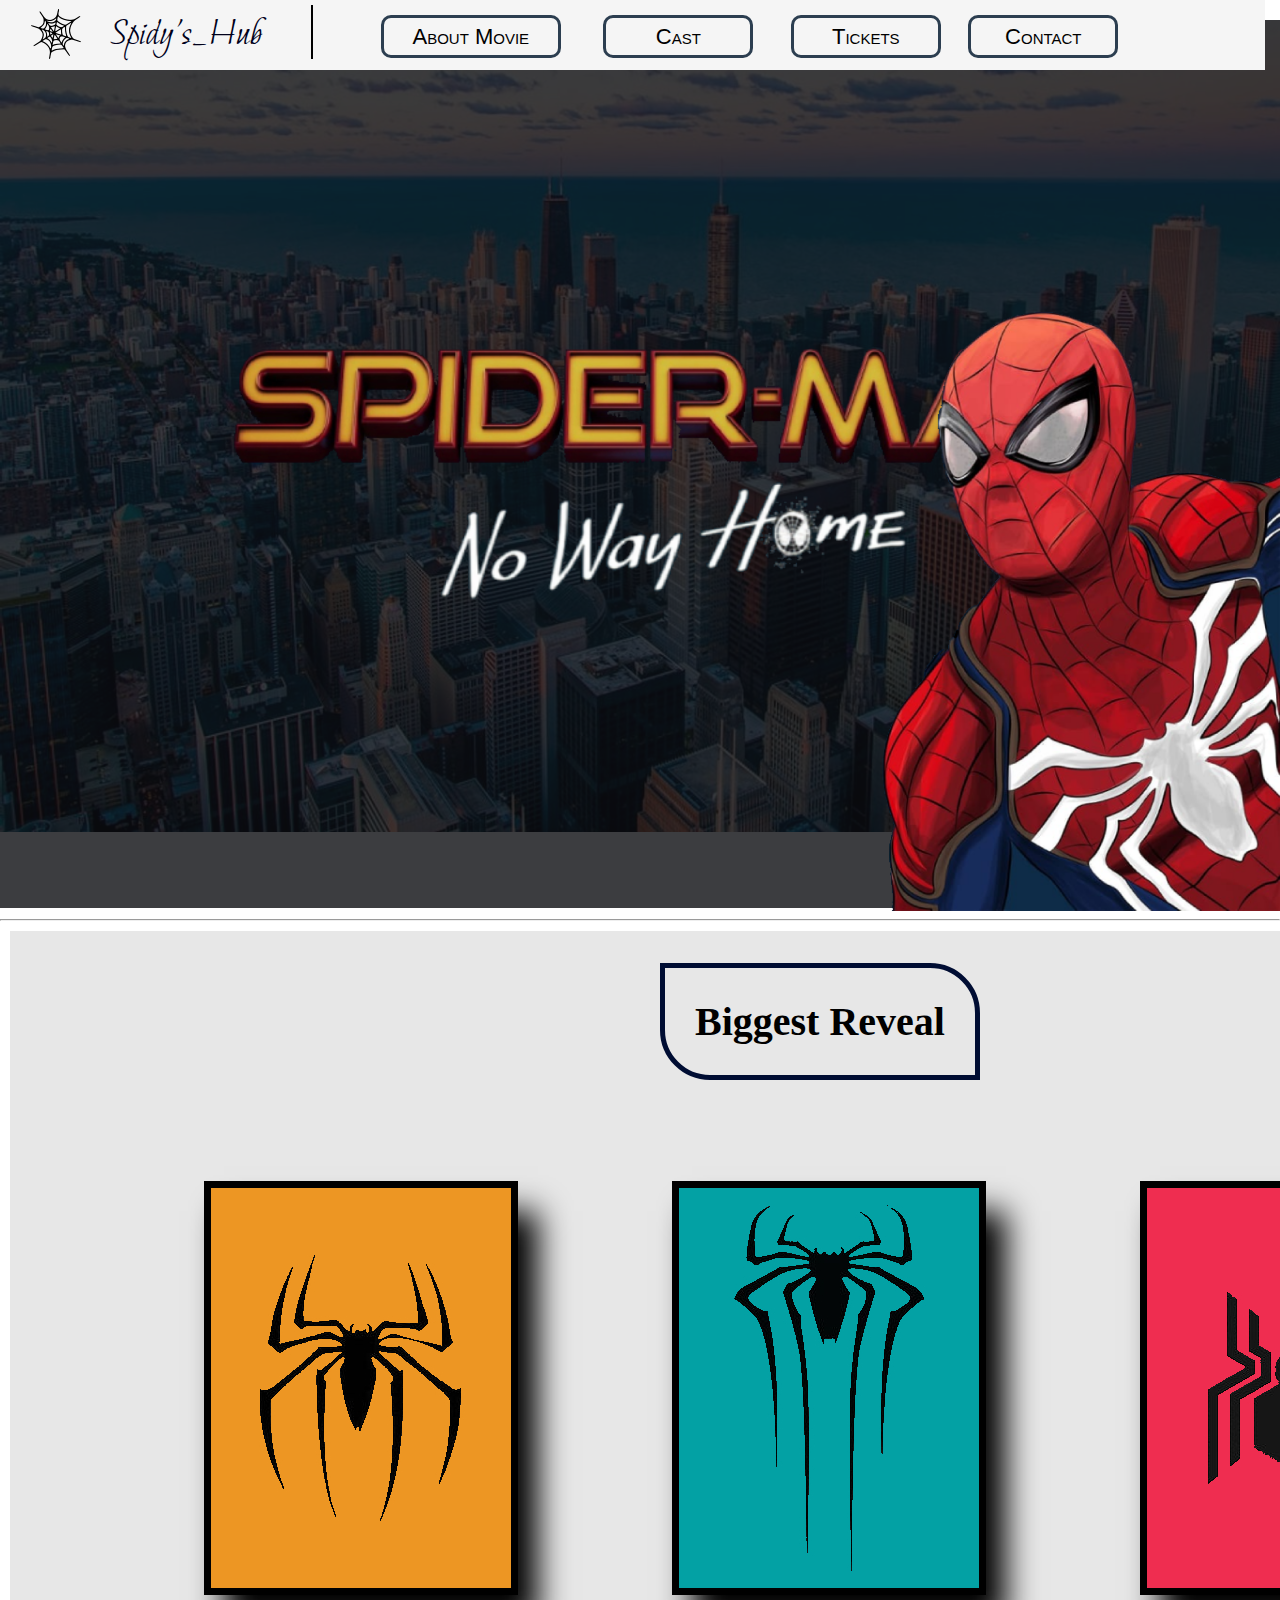
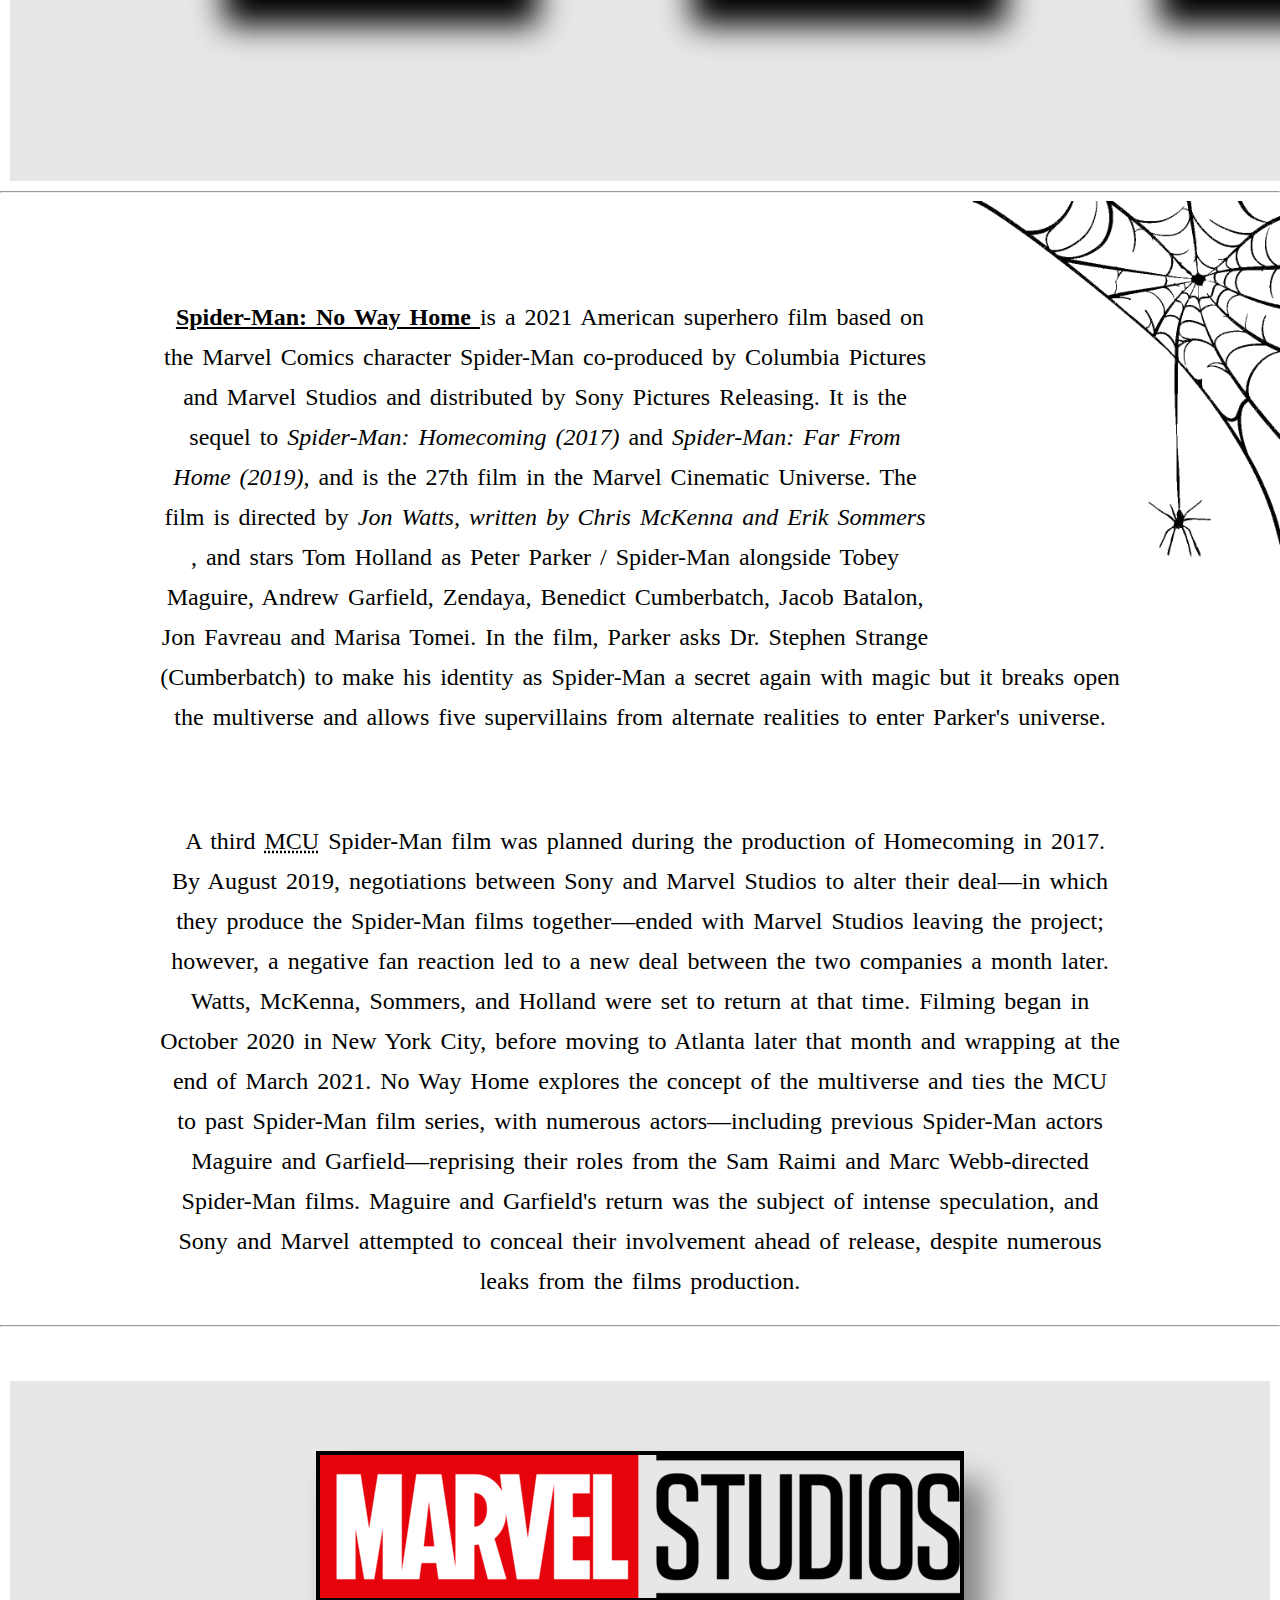
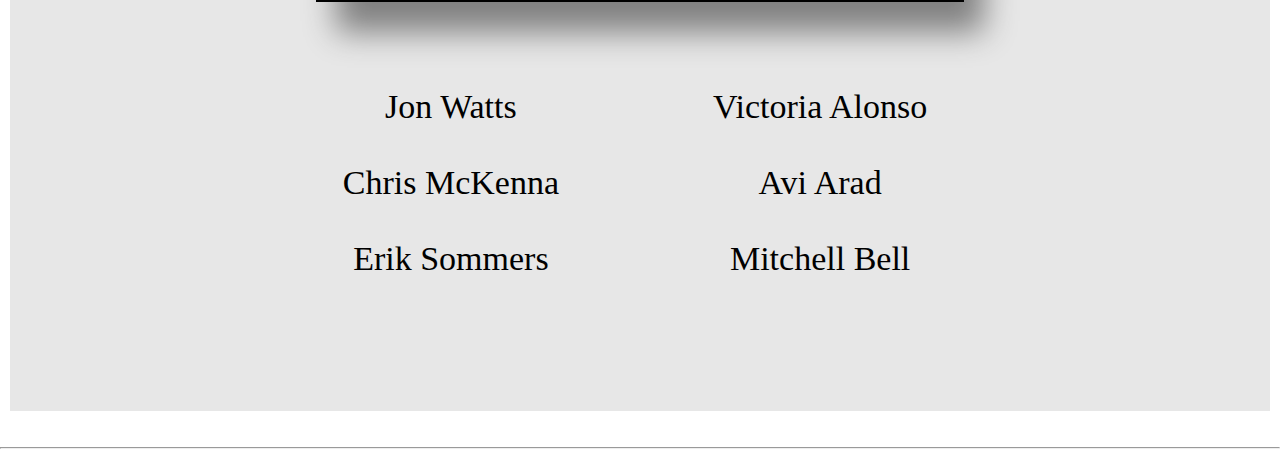
<file: index.html>
<!DOCTYPE html>
<html >
<head>
   
    <title>Spidy's_Hub </title>
    <link rel="stylesheet" href="style.css">

<link rel="preconnect" href="https://fonts.googleapis.com">
<link rel="preconnect" href="https://fonts.gstatic.com" crossorigin>
<link href="https://fonts.googleapis.com/css2?family=Moon+Dance&display=swap" rel="stylesheet">
<link rel="icon" type="image/x-icon" href="weblogo.png">

</head>

<body>
 
    <div id="backgroundimg">
        <nav class="fixed navbar" >
          <div class="logoofsite">    
           <p class="logo">Spidy's_Hub</p>
           <img src="weblogo.png" alt="image not found" class="weblogo">
        </div>
            <button   class="btn btn1" >About Movie</button>
            <button class="btn btn2"><a href="cast.html"  class="link1" >Cast</a></button>
            <button class="btn btn3"><a href="tickets.html"  class="link1">Tickets</a></button>
            <button class="btn btn4" ><a href="contact.html"  class="link1">Contact</a></button>
            
        </nav> 
        <center>
            <div id="img1">
                <img src="Title no way  home 2.png" alt="image not found" width="1300px"  id="title"> 
                <img src="Spider-man 2.0.png" alt="image not found" id="spiderhead" width="1200px">            
            </div>
        </center>
        <div id="img2"></div>
       
        <hr>
        
        <div id="threepeter">
           <h3 id="threepeterhead">Biggest Reveal</h3>
           <div id="peter1">
        
           </div>
           <div id="peter2">
        
           </div>
           <div id="peter3">
        
           </div>
         <br><br><br>
        </div>
        <hr>
        <div id="div1">
            <img src="web-sticker with spider.png" alt="image not found" id="web-sticker" width="350px">
    <center>
        <br>
        <br>
        <br>
        <br>
        
        
        
        <p id="para1" class="paragraph"><strong> <u> Spider-Man: No Way Home </u></strong> is a 2021 American superhero film based on the Marvel Comics character Spider-Man co-produced by Columbia Pictures and Marvel Studios and distributed by Sony Pictures Releasing. It is the sequel to <i>Spider-Man: Homecoming (2017)</i>  and <i> Spider-Man: Far From Home (2019)</i>, and is the 27th film in the Marvel Cinematic Universe. The film is directed by <em> Jon Watts, written by Chris McKenna and Erik Sommers </em>, and stars Tom Holland as Peter Parker / Spider-Man alongside Tobey Maguire, Andrew Garfield, Zendaya, Benedict Cumberbatch, Jacob Batalon, Jon Favreau and Marisa Tomei. In the film, Parker asks Dr. Stephen Strange (Cumberbatch) to make his identity as Spider-Man a secret again with magic but it breaks open the multiverse and allows five supervillains from alternate realities to enter Parker's universe.</p>
    </center> 
    <br><br>
</div>
<center>
    <div id="Div2 " class="paragraph">
        
        <p id="para2">A third <abbr title=" Marvel Cinematic Universe "> MCU</abbr> Spider-Man film was planned during the production of Homecoming in 2017. By August 2019, negotiations between Sony and Marvel Studios to alter their deal—in which they produce the Spider-Man films together—ended with Marvel Studios leaving the project; however, a negative fan reaction led to a new deal between the two companies a month later. Watts, McKenna, Sommers, and Holland were set to return at that time. Filming began in October 2020 in New York City, before moving to Atlanta later that month and wrapping at the end of March 2021. No Way Home explores the concept of the multiverse and ties the MCU to past Spider-Man film series, with numerous actors—including previous Spider-Man actors Maguire and Garfield—reprising their roles from the Sam Raimi and Marc Webb-directed Spider-Man films. Maguire and Garfield's return was the subject of intense speculation, and Sony and Marvel attempted to conceal their involvement ahead of release, despite numerous leaks from the films production.</p>
    </div>
    <hr>
    <br>
    <br>
    
    <div id="moviestitle" class="border1">
    <img src="Marvel.png" alt="image not found" id="marvel">
    <br><br>
    <ul id="directors">
            
        <li>Jon Watts</li><br>
        <li>Chris McKenna </li><br>
        <li>Erik Sommers</li><br>
    </ul>
    <ul id="directors2">
        <li>Victoria Alonso</li><br>
        <li>Avi Arad </li><br>
        <li>Mitchell Bell</li><br>

    </ul>
    </div>
    <br>
   
    <hr>
  
   


</center>
 
</div>
</body>
</html>
</file>
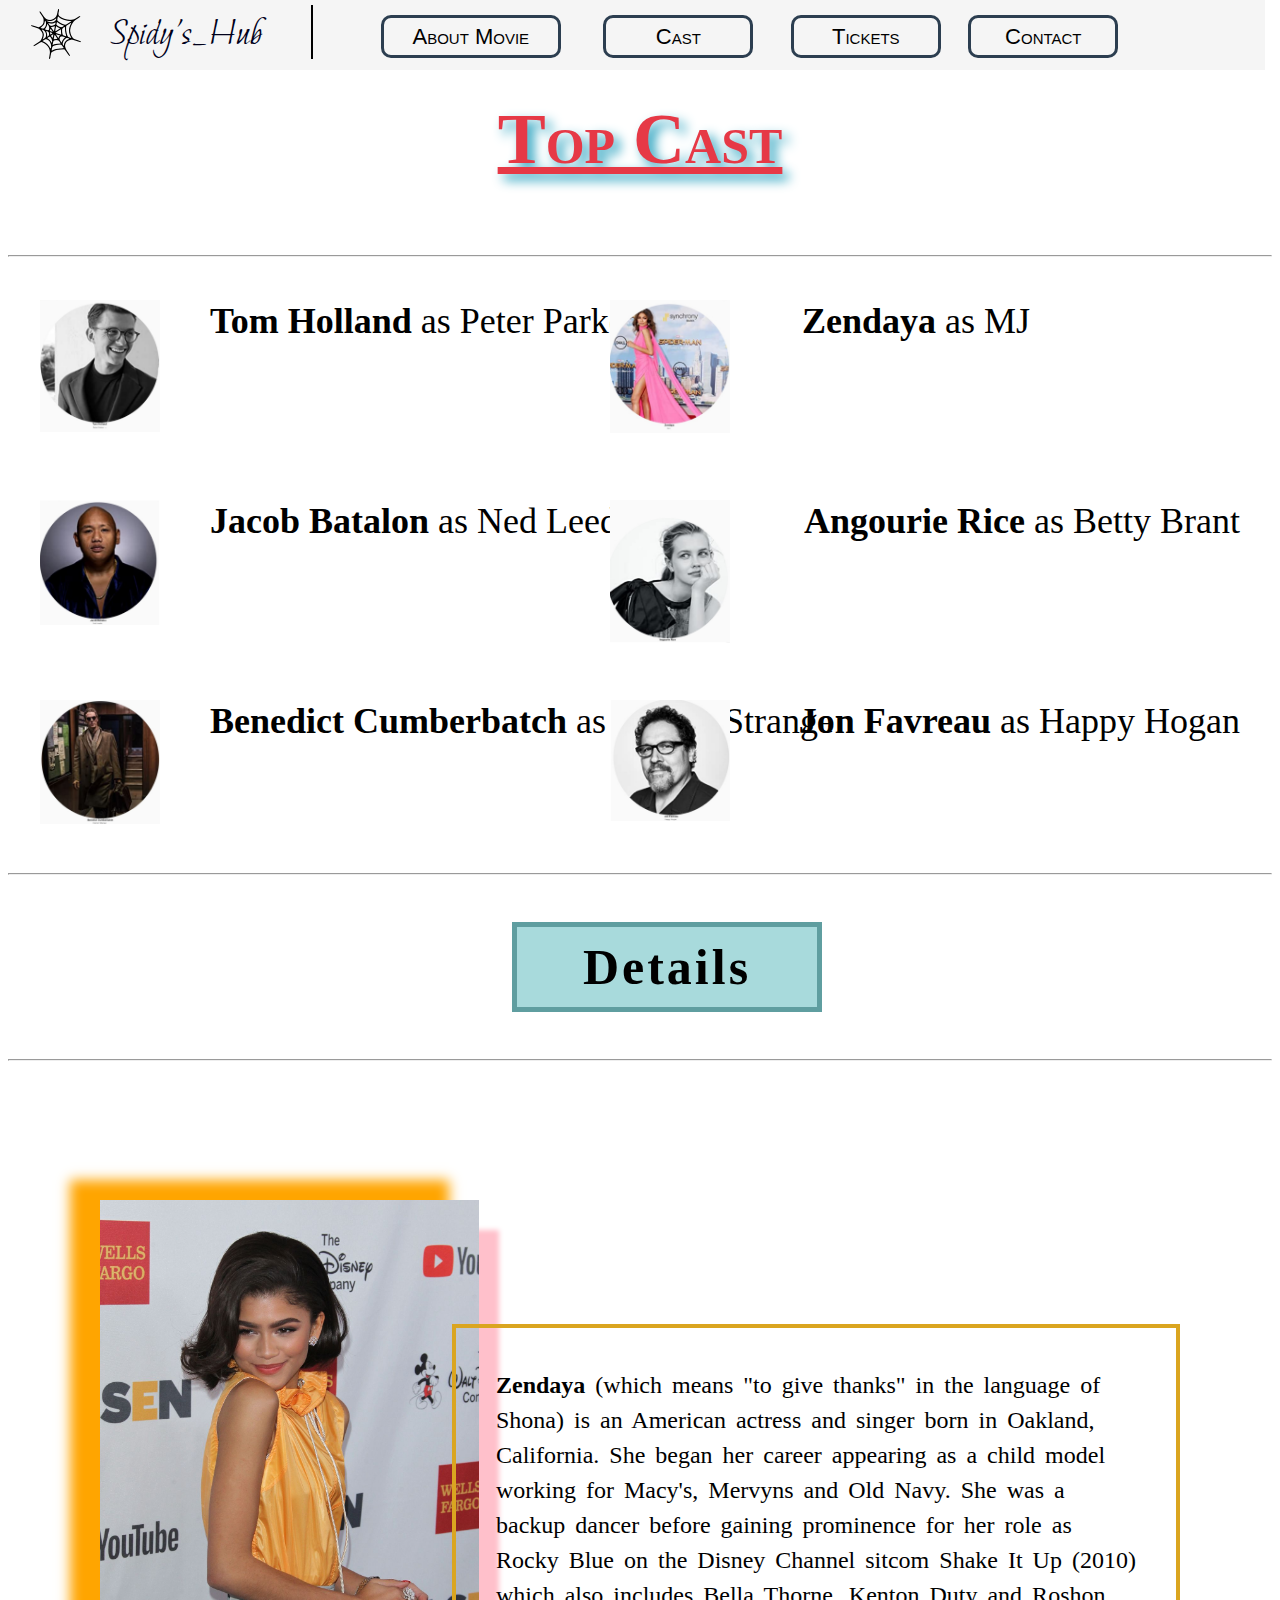
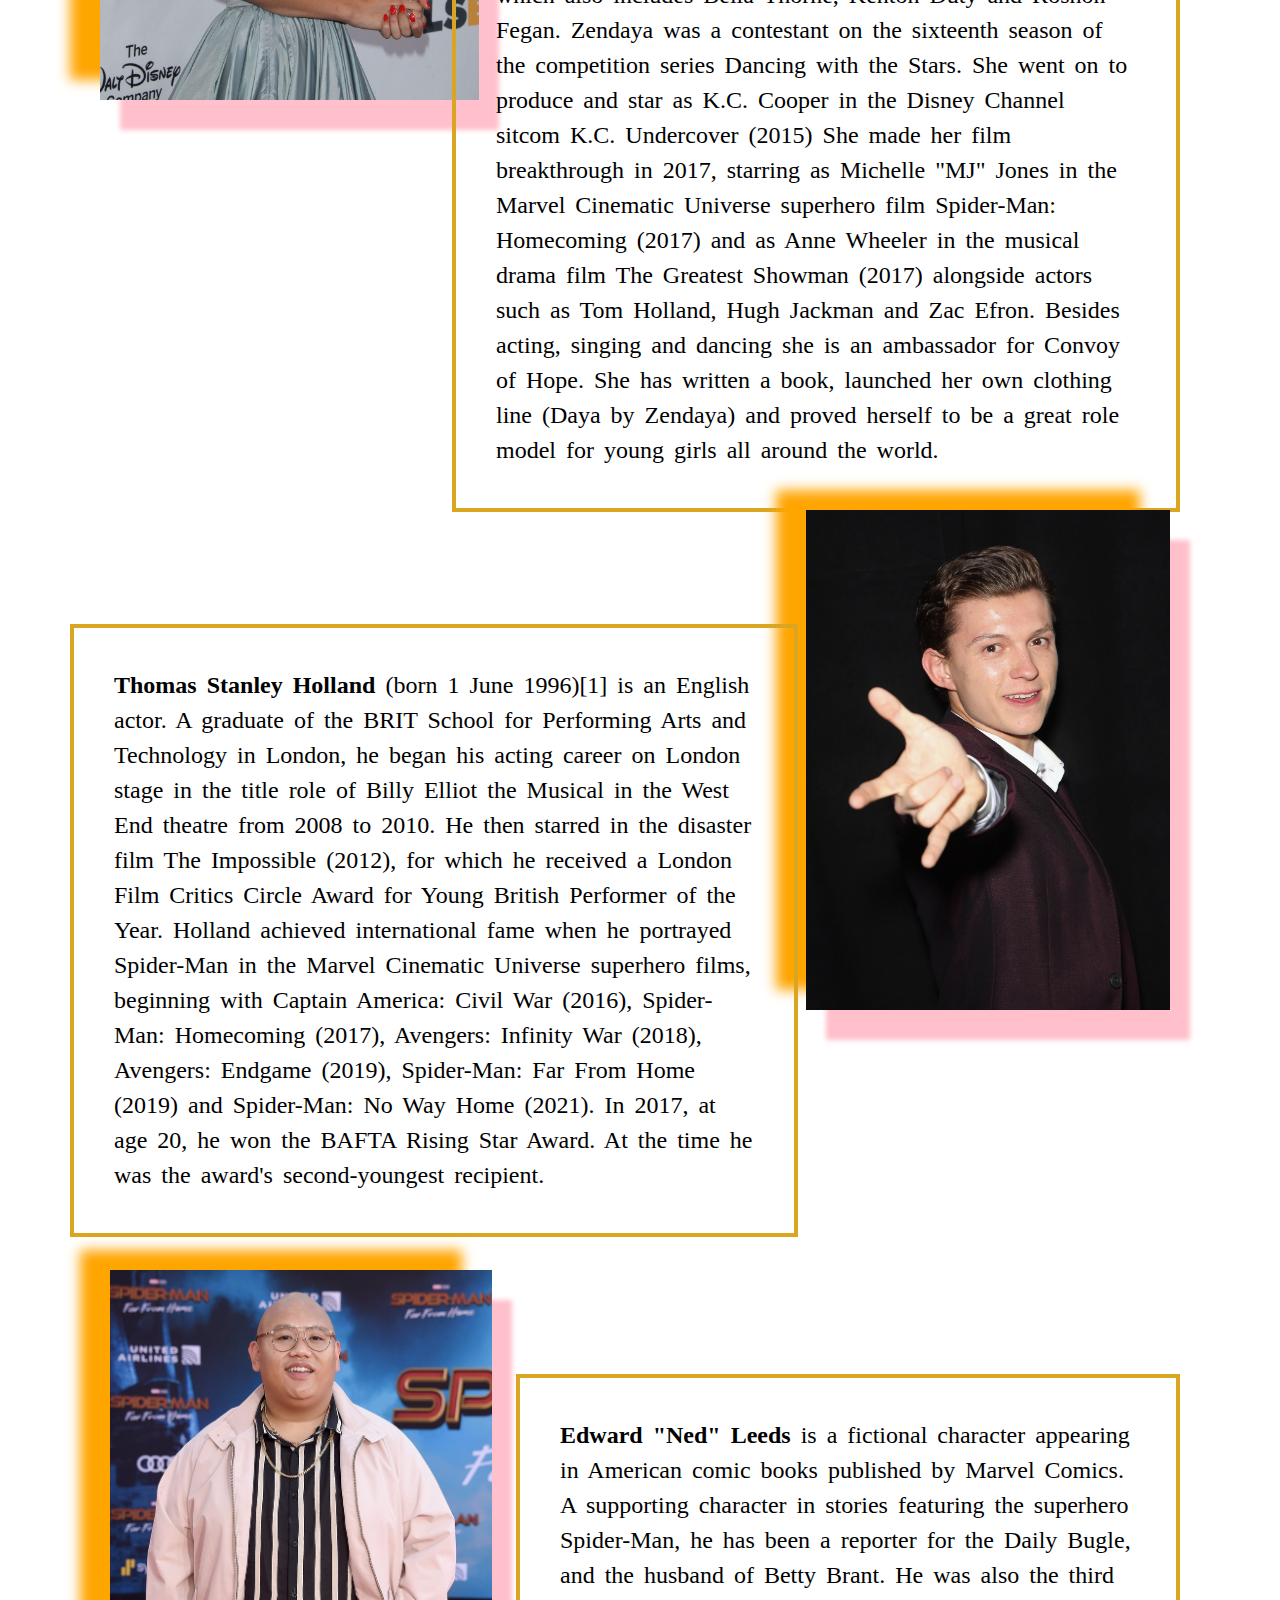
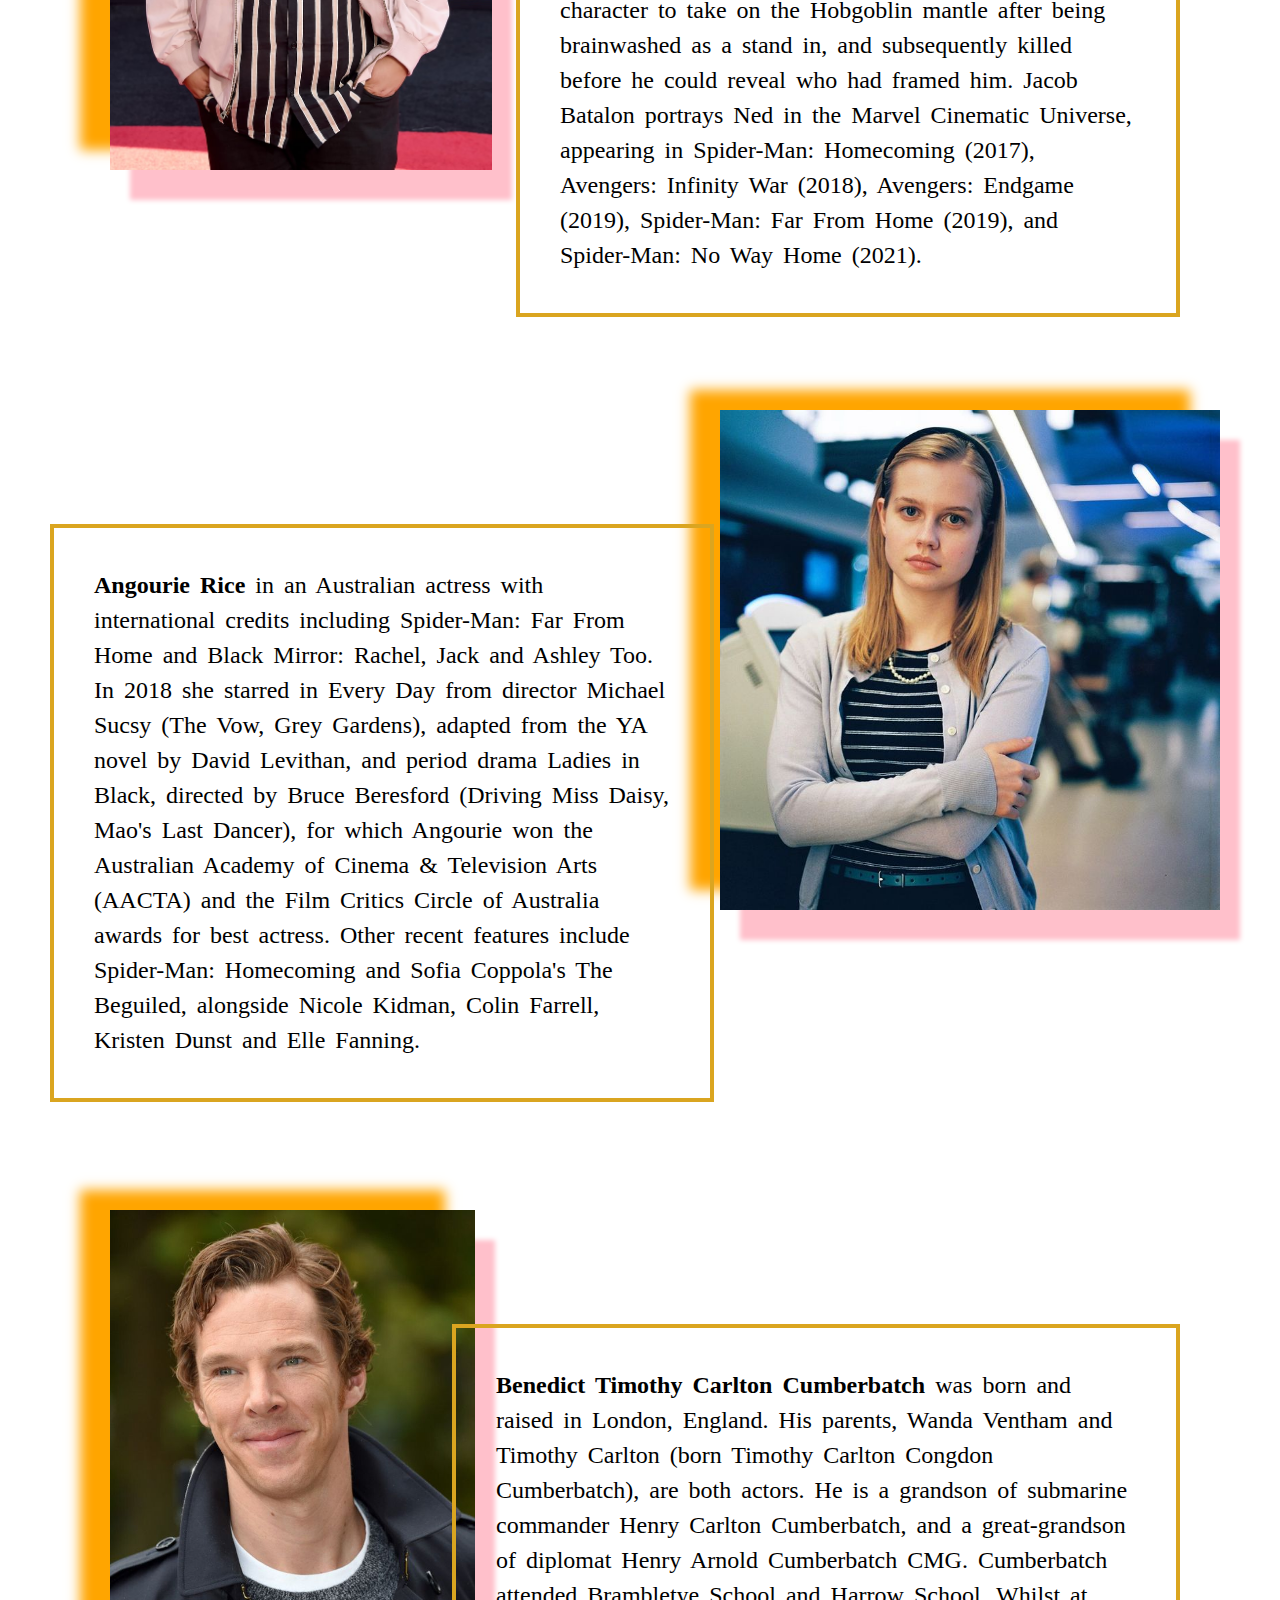
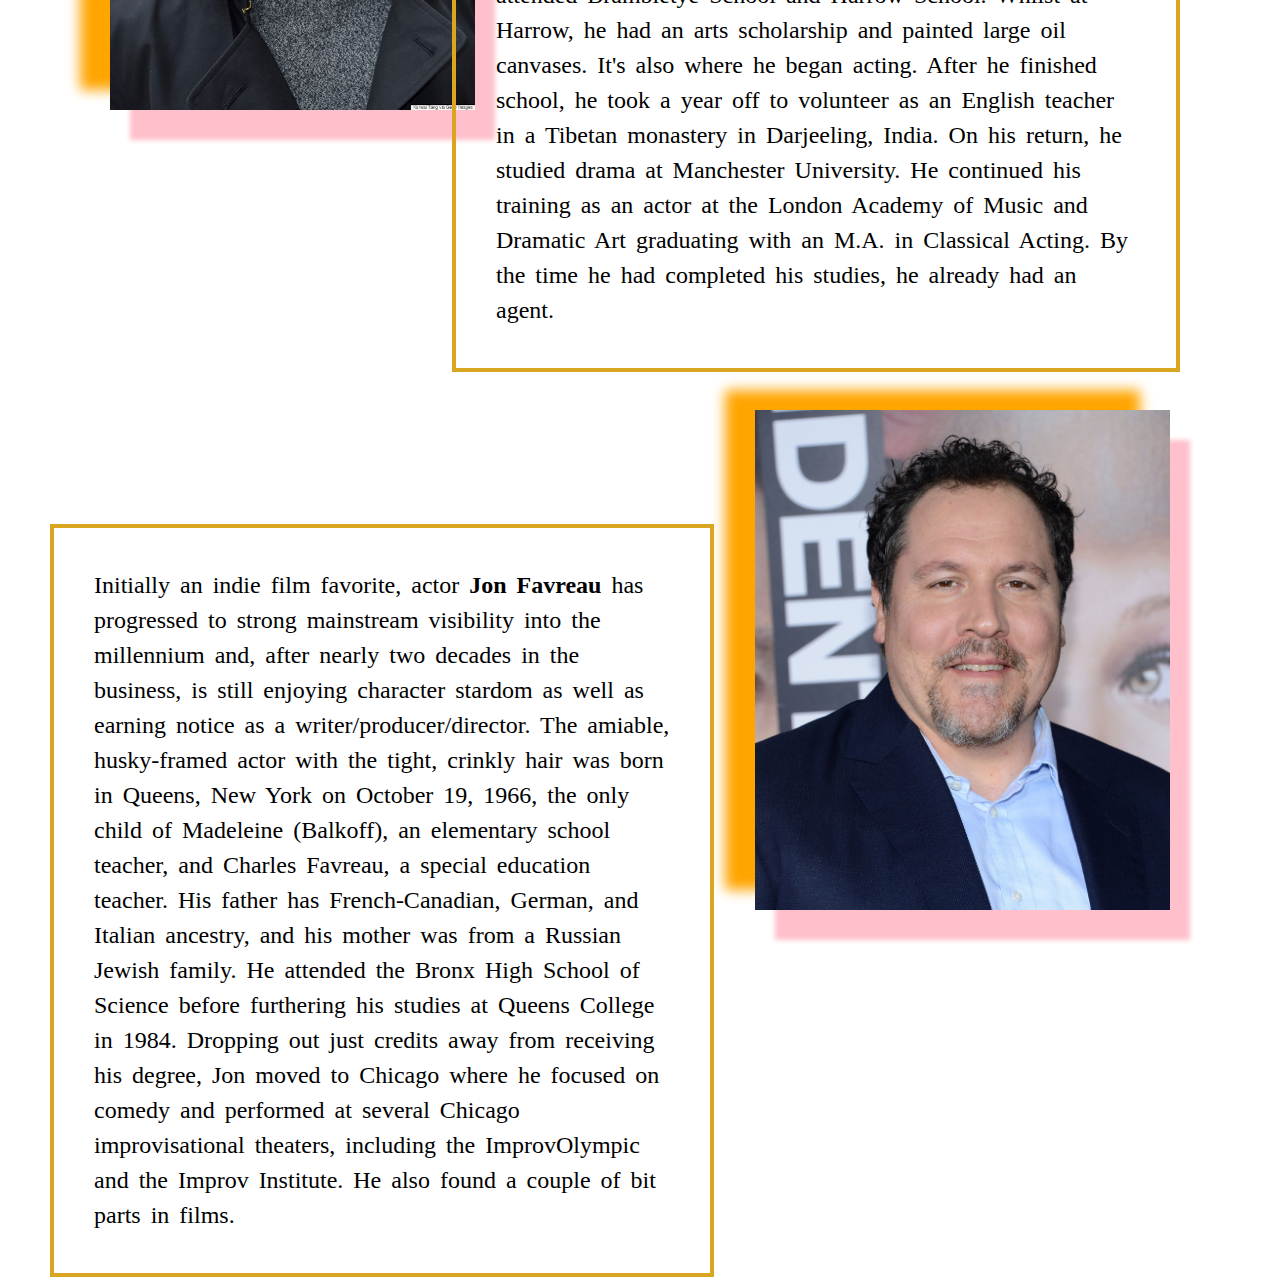
<file: cast.html>
<!DOCTYPE html>
<html >
<head>
    <title>Spidy's_Hub</title>
    <link rel="stylesheet" href="style.css">
    
<link rel="preconnect" href="https://fonts.googleapis.com">
<link rel="preconnect" href="https://fonts.gstatic.com" crossorigin>
<link href="https://fonts.googleapis.com/css2?family=Moon+Dance&display=swap" rel="stylesheet">
<link rel="icon" type="image/x-icon" href="weblogo.png">
</head>
<body >
    <nav class="fixed navbar">
        <div class="logoofsite">    
            <p class="logo">Spidy's_Hub</p>
            <img src="weblogo.png" alt="image not found" class="weblogo">
         </div>
          
         <button class="btn btn1" ><a href="index.html"  class="link1">About Movie</a></button>
         <button class="btn btn2" >Cast</li>
        <button  class="btn btn3" ><a href="tickets.html"  class="link1">Tickets</a></button>
        <button class="btn btn4" ><a href="contact.html"  class="link1">Contact</a></button>
     </nav>
    
     <div id="topcast">
         <br>
         <h1>Top Cast</h1>

        </div >
        <br>
        <hr>
        <div id="smallcast">
            <dt id="dt1" width="10vw"><img src="Tom Holland.jpeg" width="120px" alt="image not found "></dt>
            <dd id="dd1"width="35vw"><b>Tom Holland </b> as Peter Parker</dd>
            <dt id="dt2"width="10vw"><img src="Zendaya.jpeg" width="120px" alt="image not found "></dt>
            <dd  id="dd2"width="35vw"><b> Zendaya</b> as MJ</dd>
        </div>
       
     <div id="smallcast">
         <dt id="dt3" width="10vw"><img src="NEd.jpeg" width="120px" alt="image not found "></dt>
         <dd id="dd3"width="35vw"><b> Jacob Batalon</b> as Ned Leeds</dd>
         <dt id="dt4" width="10vw"><img src="Betty prat.jpeg" width="120px" alt="image not found "></dt>
         <dd id="dd4"width="35vw"><b>Angourie Rice </b> as Betty Brant</dd>
     </div>
    
     <div id="smallcast">
         <dt id="dt5" width="10vw"><img src="DR.Strange.jpeg" width="120px" alt="image not found "></dt>
         <dd id="dd5" width="35vw"><b> Benedict Cumberbatch</b> as Doctor Strange</dd>
         <dt id="dt6" width="10vw"><img src="Happy.jpeg" width="120px" alt="image not found "></dt>
         <dd id="dd6"width="35vw"><b>Jon Favreau</b> as Happy Hogan </dd>
     </div>
    <div id="empty" >

    </div>
    <hr>
    <br>
    <div id="empty2">
        <h2  id="maincasth2">Details</h2>
        
    </div>
    <hr>
    
    
 <div id="maincast1">

     <img id="zendaya" src="Zendayacast1.jpg" alt="image not found" height="500px">
    </p>
</div>
<div>
    <br><br>
    <p id="zendayabio"><b>Zendaya </b> (which means "to give thanks" in the language of Shona) is an American actress and singer born in Oakland, California. She began her career appearing as a child model working for Macy's, Mervyns and Old Navy. She was a backup dancer before gaining prominence for her role as Rocky Blue on the Disney Channel sitcom Shake It Up (2010) which also includes Bella Thorne, Kenton Duty and Roshon Fegan. Zendaya was a contestant on the sixteenth season of the competition series Dancing with the Stars. She went on to produce and star as K.C. Cooper in the Disney Channel sitcom K.C. Undercover (2015) She made her film breakthrough in 2017, starring as Michelle "MJ" Jones in the Marvel Cinematic Universe superhero film Spider-Man: Homecoming (2017) and as Anne Wheeler in the musical drama film The Greatest Showman (2017) alongside actors such as Tom Holland, Hugh Jackman and Zac Efron. Besides acting, singing and dancing she is an ambassador for Convoy of Hope. She has written a book, launched her own clothing line (Daya by Zendaya) and proved herself to be a great role model for young girls all around the world. </p>
 </div>

 <div id="maincast2">

     <img id="tom" src="tomcast1.jpg" alt="image not found" height="500px">
    </p>
</div>

<div>
    <br><br>
    <p id="tombio"><b> Thomas Stanley Holland</b> (born 1 June 1996)[1] is an English actor. A graduate of the BRIT School for Performing Arts and Technology in London, he began his acting career on London stage in the title role of Billy Elliot the Musical in the West End theatre from 2008 to 2010. He then starred in the disaster film The Impossible (2012), for which he received a London Film Critics Circle Award for Young British Performer of the Year.

        Holland achieved international fame when he portrayed Spider-Man in the Marvel Cinematic Universe superhero films, beginning with Captain America: Civil War (2016), Spider-Man: Homecoming (2017), Avengers: Infinity War (2018), Avengers: Endgame (2019), Spider-Man: Far From Home (2019) and Spider-Man: No Way Home (2021). In 2017, at age 20, he won the BAFTA Rising Star Award. At the time he was the award's second-youngest recipient. </p>
 </div>
 <div id="maincast3">

     <img id="ned" src="nedcast1.jpg" alt="image not found" height="500px">
    </p>
</div>

<div>
    <br><br>
    <p id="nedbio"><b> Edward "Ned" Leeds</b> is a fictional character appearing in American comic books published by Marvel Comics. A supporting character in stories featuring the superhero Spider-Man, he has been a reporter for the Daily Bugle, and the husband of Betty Brant. He was also the third character to take on the Hobgoblin mantle after being brainwashed as a stand in, and subsequently killed before he could reveal who had framed him.

        Jacob Batalon portrays Ned in the Marvel Cinematic Universe, appearing in Spider-Man: Homecoming (2017), Avengers: Infinity War (2018), Avengers: Endgame (2019), Spider-Man: Far From Home (2019), and Spider-Man: No Way Home (2021). </p>
 </div>
 <div id="maincast4">

     <img id="betty" src="bettycast1.jpg" alt="image not found" height="500px">
    </p>
</div>

<div>
    <br><br>
    <p id="bettybio"><b> Angourie Rice </b> in an Australian actress with international credits including Spider-Man: Far From Home and Black Mirror: Rachel, Jack and Ashley Too.

        In 2018 she starred in Every Day from director Michael Sucsy (The Vow, Grey Gardens), adapted from the YA novel by David Levithan, and period drama Ladies in Black, directed by Bruce Beresford (Driving Miss Daisy, Mao's Last Dancer), for which Angourie won the Australian Academy of Cinema & Television Arts (AACTA) and the Film Critics Circle of Australia awards for best actress.
        
        Other recent features include Spider-Man: Homecoming and Sofia Coppola's The Beguiled, alongside Nicole Kidman, Colin Farrell, Kristen Dunst and Elle Fanning.
        
         </p>
 </div>
 <div id="maincast5">

     <img id="dr" src="destrangecast1.jpeg" height="500px">
    </p>
</div>

<div>
    <br><br>
    <p id="drbio"><b> Benedict Timothy Carlton Cumberbatch</b> was born and raised in London, England. His parents, Wanda Ventham and Timothy Carlton (born Timothy Carlton Congdon Cumberbatch), are both actors. He is a grandson of submarine commander Henry Carlton Cumberbatch, and a great-grandson of diplomat Henry Arnold Cumberbatch CMG. Cumberbatch attended Brambletye School and Harrow School. Whilst at Harrow, he had an arts scholarship and painted large oil canvases. It's also where he began acting. After he finished school, he took a year off to volunteer as an English teacher in a Tibetan monastery in Darjeeling, India. On his return, he studied drama at Manchester University. He continued his training as an actor at the London Academy of Music and Dramatic Art graduating with an M.A. in Classical Acting. By the time he had completed his studies, he already had an agent. </p>
 </div>
 <div id="maincast6">

     <img id="happy" src="happycast1.jpg" height="500px">
    </p>
</div>

<div>
    <br><br>
    <p id="happybio">Initially an indie film favorite, actor <b>Jon Favreau</b>  has progressed to strong mainstream visibility into the millennium and, after nearly two decades in the business, is still enjoying character stardom as well as earning notice as a writer/producer/director.

        The amiable, husky-framed actor with the tight, crinkly hair was born in Queens, New York on October 19, 1966, the only child of Madeleine (Balkoff), an elementary school teacher, and Charles Favreau, a special education teacher. His father has French-Canadian, German, and Italian ancestry, and his mother was from a Russian Jewish family. He attended the Bronx High School of Science before furthering his studies at Queens College in 1984. Dropping out just credits away from receiving his degree, Jon moved to Chicago where he focused on comedy and performed at several Chicago improvisational theaters, including the ImprovOlympic and the Improv Institute. He also found a couple of bit parts in films. </p>
        
    
 </div>
</body>
</html>
</file>
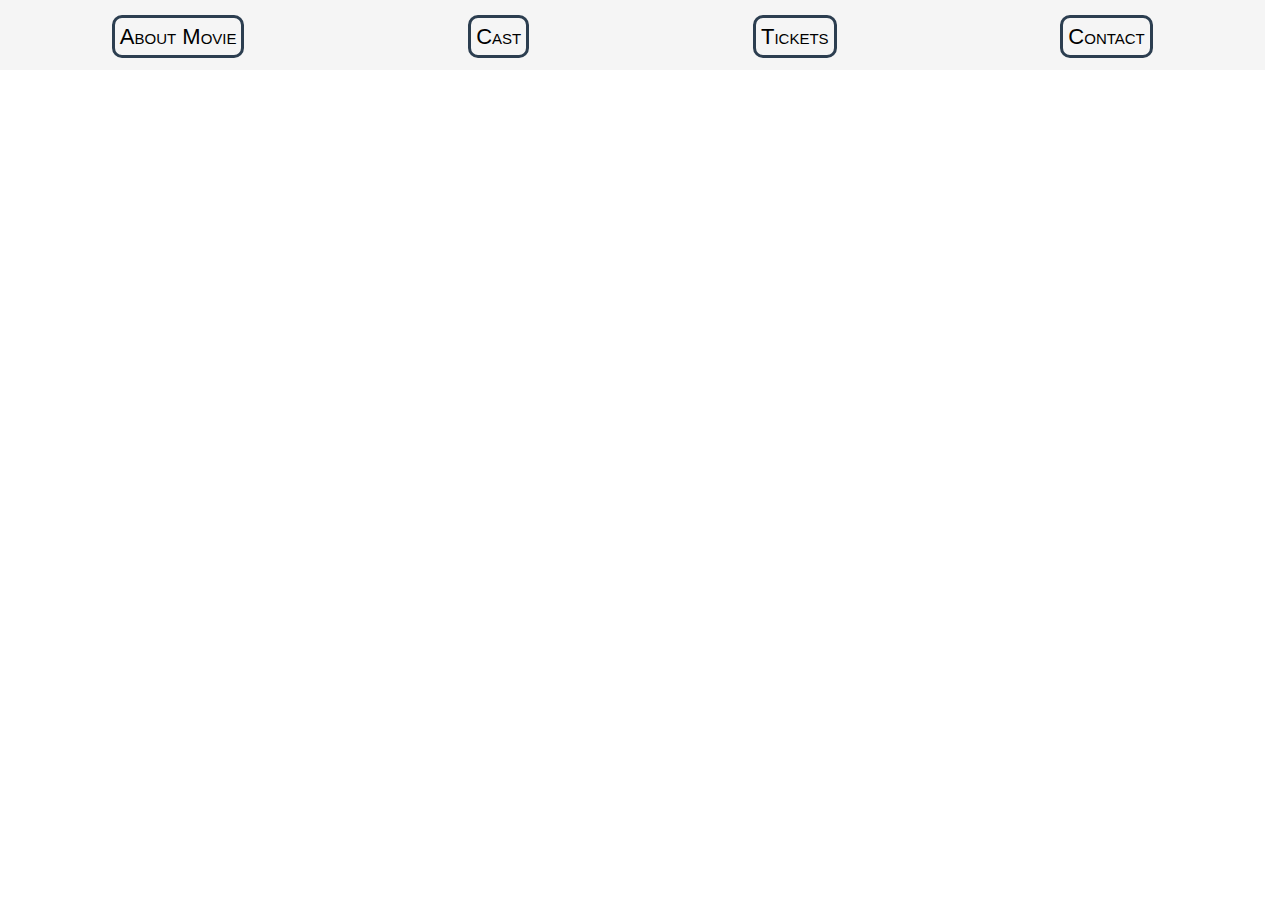
<file: navbar.html>
<!DOCTYPE html>
<html lang="en">
<head>
   
    <title>Document</title>
    <link rel="stylesheet" href="style.css">
</head>
<body>
    <nav class="fixed navbar">
       
        <button class="btn"><a href="index.html" class="link1"> About Movie</a></button> 
            <button class="btn"><a href="cast.html" class="link1">Cast</a></button> 
            <button class="btn"><a href="tickets.html" class="link1">Tickets</a></button> 
           <button class="btn">Contact </button> 
       
     </nav>  
</body>
</html>
</file>
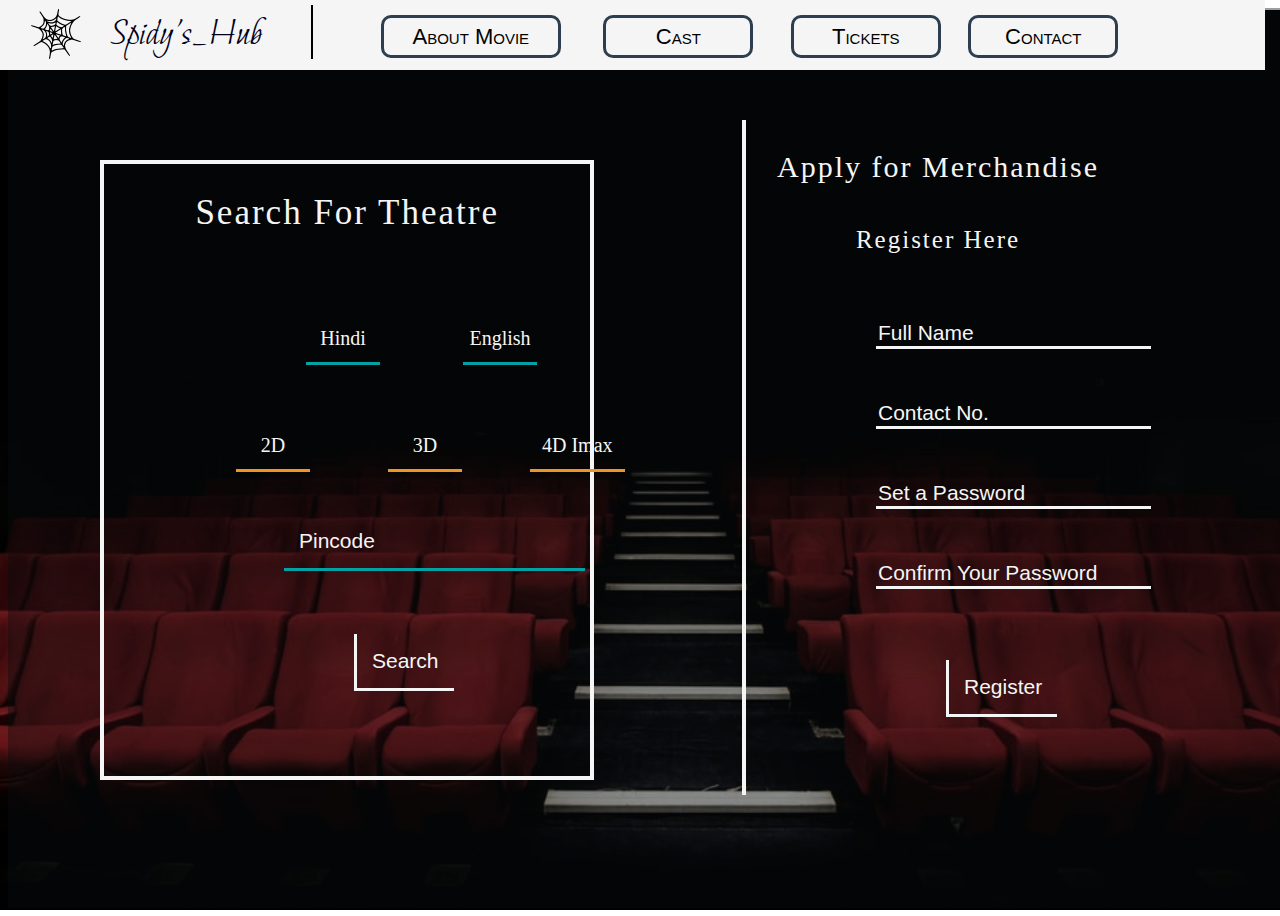
<file: tickets.html>
<!DOCTYPE html>
<html >
<head>
 
    <title>Spidy's_Hub</title>
    <link rel="stylesheet" href="style.css">
    <link rel="preconnect" href="https://fonts.googleapis.com">
<link rel="preconnect" href="https://fonts.gstatic.com" crossorigin>
<link href="https://fonts.googleapis.com/css2?family=Moon+Dance&display=swap" rel="stylesheet">
<link rel="icon" type="image/x-icon" href="weblogo.png">
</head>
<body>
    <nav class="fixed navbar">
        <div class="logoofsite">    
            <p class="logo">Spidy's_Hub</p>
            <img src="weblogo.png" alt="image not found" class="weblogo">
         </div>
            <button  class="btn btn1" ><a href="index.html"  class="link1">About Movie</a></button>
            <button  class="btn btn2" ><a href="cast.html"  class="link1">Cast</a> </button>
            <button  class="btn btn3" >Tickets</button>
           <button class="btn btn4" ><a href="contact.html" class="link1">Contact</a></button>
   
     </nav> 
     <div id="emptytickets">
         
     </div>
     <div id="emptytickets2">
         
     </div>
     <div id="apply">
         <h3 id="merchandise">Apply for Merchandise </h3>
         <h5 id="register">Register Here</h5>
         <br><br><br>
         <form action="merchandise.php">
             <input type="text" name="applyname" id="applyname" placeholder="Full Name"><br>
             <input type="text" name="mobileno" id="mobileno" placeholder="Contact No."><br>
            
            
             <input type="password" name="password" id="password"  placeholder="Set a Password"><br>
             <input type="password" name="confirmpassword" id="confirmpassword" placeholder="Confirm Your Password"><br><br>
             <button id="rbtn" disabled>Register</button>

             

         </form>

     </div>
    <div id="radiobtn">
     <h2 id="searchtheatre"> Search For Theatre</h2>
<br><br>

<input type="radio" name="lang" id="hindi"  class="radioinput">
<label for="hindi" class="radiolabel" id="hindilabel">Hindi</label>
<input type="radio" name="lang" id="english"  class="radioinput">
<label for="english" class="radiolabel"  id="englishlabel">English</label>

    <br><br>
    <input type="radio" name="version" id="twod"  class="radioinput2">
    <label for="twod" class="radiolabel2" id="twodlabel">2D</label>
    <input type="radio" name="version" id="threed"  class="radioinput2">
    <label for="threed" class="radiolabel2"  id="threedlabel">3D</label>
    <input type="radio" name="version" id="fourdimax"  class="radioinput2">
    <label for="fourdimax" class="radiolabel2"  id="fourdimaxdlabel" >4D Imax</label>
    <br>
    <input type="text" id="pincode" placeholder="Pincode">
<br>
<button id="search">Search</button>
    </div>
</body>
</html>
</file>
<file: style.css>
.navbar{
    
    list-style-type: none;
    overflow: auto;
    display: flex;
    justify-content: space-around;
    align-content:center;
    margin: 5px; 
    height: 70px;
    position: fixed;
    left: 0px;
    top: 0px;
    width: 98.8vw;
    z-index: 2;
    background-color:whitesmoke;
    padding-top: 0px;
    margin: 0px;
    overflow: hidden;   
}
#backgroundimg{
    background-color: whitesmoke;
    background: url(Background\ buildings.jpg);
    background-repeat: no-repeat;
    position: absolute;
    top: 20px;
    right: 0px;
    height: 99vh;
    width: 100vw;
    z-index: -1;
    background-size: 103%;   
}
#bodycontact{
    background-color: rgb(28, 82, 83);
}
.btn{
    color:black;
    padding: 5px;
    float: left;
    border: 3px solid #2c3e50;
    border-radius: 10px;
    background-color:whitesmoke;
    font-size: 22px; 
    font-variant: small-caps;
    margin: 15px;
    height:43px;   
}
.btn:hover{
    color:whitesmoke;  
    float: left;
    border: 1px solid whitesmoke ;
    border-radius: 10px;
    background-color:#2c3e50;
    font-size: 22px; 
    font-variant: small-caps;
    margin: 15px;
    height:43px;
    transition: 1s;
    
    
}
.logo{
    font-size: 40px;
    color: #00001a;
    font-family: 'Moon Dance', cursive;
    position: relative;
    bottom: 35px;
    left: 80px;
    width: 200px;
    border-right:2px solid black ;
    border-left: none;
    border-bottom: none;
  
    
}
.weblogo{
    height: 50px;
    position: relative;
    bottom: 125px;
}
.btn1{
    position: relative;
  left: 70px;
    width: 180px;
    
}
.btn2{
    position: relative;
    width: 150px;
    left: 20px;
}
.btn3{
    position: relative;
    right:35px;
    width: 150px;
}
.btn4{
    position: relative;
    right: 100px;
    width: 150px;
}



#img1{
    display: block; 
    
    width: 100vw;
    height: 99vh;
    
    z-index: 3;
    
}
#img2{
    display: block; 
    
    width: 100vw;
    height: 98.7vh;
    position: absolute;
    top: 0px;
    left: 0px;
    padding-top: 0px;
    background-color: #0b0c10;
    opacity: 0.8;
    
}
#spiderhead{
    z-index: 1;
    
}
#title{
    z-index: 1;
    
}

#maincasth2{
    font-size: 40px;
    background-color: #a8dadc;
    width: 300px;
    height: 80px;
    text-align: center;
    display: inline-flex;
    position: absolute;
    left: 40vw;
    top: 880px;
    align-items: center;
    justify-content: center;
    border: 5px solid cadetblue;
}
#para1{
    
    background-position: top right;
    background-repeat: no-repeat;
    background-size: 300px;
    text-align: center;
    
}

#Div2{
    background-color: rgb(231, 231, 231);
}
#threepeter{
    height: 90vh;
    width: 100vw;
    padding: 20px;
    margin: 10px;;
    background-color: rgb(231, 231, 231);
}
#threepeterhead{
    font-size: 40px;
    display: inline-flex;
    justify-content: center;
    position: relative;
    bottom: 330px;
    left: 630px;
    border:5px solid #000d33 ;
    border-radius: 0px 50px 0px 50px;
    padding: 30px;
    
    
}
#peter1{
    width: 300px;
    height: 400px;
    display: inline-block;
    position: relative;
    top: 230px;
    right: 150px;
    border: 7px solid black;
    box-shadow:20px 30px 30px black ;
    background-image:url(peter1logo\ \(2\).jpg) ;
}
#peter1:hover{
    width: 300px;
    height: 400px;
    display: inline-block;
    position: relative;
    top: 230px;
    right: 150px;
    border: 7px solid black;
    box-shadow:20px 30px 30px black ;
    background-image: url(petert1.jpg);
    transition: 1s;
    
}

#peter2{
    width: 300px;
    height: 400px;
    display: inline-block;
    position: relative;
    top:230px;
    left: 0px;
    border: 7px solid black;
    box-shadow:20px 30px 30px black ;
    background-image: url(peter2logo\ \(2\).jpg);
    
}
#peter2:hover{
    width: 300px;
    height: 400px;
    display: inline-block;
    position: relative;
    top:230px;
    left: 0px;
    border: 7px solid black;
    box-shadow:20px 30px 30px black ;
    background-image: url(andrew-garfield-hairstyle-2011-jan092020-20-min.jpg);
    transition: 1s;
    
}
#peter3{
    height: 400px;
    width: 300px;
    display: inline-block;
    position: relative;
    top: 230px;
    left: 150px;
    border: 7px solid black;
    box-shadow:20px 30px 30px black ;
    background-image:url(peter3logo.jpg) ;
    background-color: brown;
}
#peter3:hover{
    height: 400px;
    width: 300px;
    display: inline-block;
    position: relative;
    top: 230px;
    left: 150px;
    border: 7px solid black;
    box-shadow:20px 30px 30px black ;
    background-image:url(Tom-Holland-Shaves-Off-All-Hair-—-See-Before.jpg) ;
    transition: 1s;
}
#moviestitle{
    height: 70vh;
    margin: 10px;;
    background-color: rgb(231, 231, 231);
    
}
#marvel{
    position: relative;
    top: 70px;
    box-shadow:20px 30px 30px  gray ;
    border: 4px solid black;
}
#directors{
    list-style:none ;
    font-size: 34px;
    font-weight: 400px;
    position: relative;
    top: 100px;
    right: 80px;
    display: inline-block;
}
#directors2{
    list-style:none ;
    font-size: 34px;
    font-weight: 400px;
    position: relative;
    top: 100px;
    left: 30px;
    display: inline-block;
}
#web-sticker{
    float: right;
}

.link1{
    color: black;
    text-decoration: none;
    
}
.link1:hover{
    color: whitesmoke;
    text-decoration: none;
    
}
#title{
    position:absolute;
    top: 150px;
    left: 30px;
    display: inline-block;
    
}
.paragraph{
    width: 75vw;
    font-size: 24px;
    word-spacing: 3px;
    line-height: 40px;
    text-indent: 10px;  
    
}
#topcast{
    text-align: center;
    text-decoration: underline;
    color: #e63946;
    font-size: 36px;
    text-shadow: 6px 6px 12px #219ebc;
    font-variant: small-caps;
}
#smallcast{
    display: flex;
    justify-content: space-evenly;
    align-content: space-between;
    font-size: 36px
    
}
#dt1{
    position: absolute;
    left: 40px;
    top: 300px;
}
#dt1:hover{
    position: absolute;
    left: 40px;
    top: 300px;
    transform: scale(1.2);
    transition: 1s;
}
#dt2{
    position: absolute;
    right: 550px;
    top: 300px;
    
}
#dt2:hover{
    position: absolute;
    right: 550px;
    top: 300px;
    transform: scale(1.2);
    transition: 1s;
}
#dt3{
    position: absolute;
    left: 40px;
    top: 500px;
}
#dt3:hover{
    position: absolute;
    left: 40px;
    top: 500px;
    transform: scale(1.2);
    transition: 1s;
}
#dt4{
    position: absolute;
    right: 550px;
    top: 500px;
}
#dt4:hover{
    position: absolute;
    right: 550px;
    top: 500px;
    transform: scale(1.2);
    transition: 1s;
}
#dt5{
    position: absolute;
    left: 40px;
    top: 700px;
}
#dt5:hover{
    position: absolute;
    left: 40px;
    top: 700px;
    transform: scale(1.2);
    transition: 1s;
}
#dt6{
    position: absolute;
    right: 550px;
    top: 700px;
}
#dt6:hover{
    position: absolute;
    right: 550px;
    top: 700px;
    transform: scale(1.2);
    transition: 1s;
}
#dd1{
    position: absolute;
    left: 170px;
    top: 300px;
}
#dd1:hover{
    position: absolute;
    left: 170px;
    top: 300px;
    transform: scale(1.1);
    transition: 1s;
    text-decoration: underline;
    transition: 1s;
    text-decoration: underline;
}
#dd2{
    position: absolute;
    right: 250px;
    top: 300px;
}
#dd2:hover{
    position: absolute;
    right: 250px;
    top: 300px;
    transform: scale(1.1);
    transition: 1s;
    text-decoration: underline;
}
#dd3{
    position: absolute;
    left: 170px;
    top: 500px;
}
#dd3:hover{
    position: absolute;
    left: 170px;
    top: 500px;
    transition: 1s;
    transform: scale(1.1);
    text-decoration: underline;
}
#dd4{
    position: absolute;
    right:40px;
    top: 500px;
}
#dd4:hover{
    position: absolute;
    right:40px;
    top: 500px;
    transform: scale(1.1);
    transition: 1s;
    text-decoration: underline;
}
#dd5{
    position: absolute;
    left: 170px;
    top: 700px;
}
#dd5:hover{
    position: absolute;
    left: 170px;
    top: 700px;
    transform: scale(1.05);
    transition: 1s;
    text-decoration: underline;
    transition: 1s;
}
#dd6{
    position: absolute;
    right: 40px;
    top: 700px;
}
#dd6:hover{
    position: absolute;
    right: 40px;
    top: 700px;
    transform: scale(1.1);
    transition: 1s;
    text-decoration: underline;
}
#spiderhead{
    display: inline-block;
    position:absolute;
    bottom: 0px;
    right: 0px;
}
#empty{
    
    height: 600px;
}
#empty2{
    
    height: 150px;
}
#maincasth2{
    font-size: 50px;
    letter-spacing: 3px;
}

#zendaya{
    display: inline-block;
    position: absolute;
    left: 100px;
    top: 1200px;
    
    box-shadow:  20px 30px 5px pink, -30px -20px 12px orange;
}
#tom{
    display: inline-block;
    position: absolute;
    right: 100px;
    top: 2100px;
    margin: 10px;
    box-shadow:  20px 30px 5px pink, -30px -20px 12px orange;
    
}
#ned{
    display: inline-block;
    position: absolute;
    left: 90px;
    top: 2850px;
    margin: 20px;
    box-shadow:  20px 30px 5px pink, -30px -20px 12px orange;
    
}
#betty{
    display: inline-block;
    position: absolute;
    right: 50px;
    top: 3600px;
    margin: 10px;
    box-shadow:  20px 30px 5px pink, -30px -20px 12px orange;
    
}
#dr{
    display: inline-block;
    position: absolute;
    left: 100px;
    top: 4400px;
    margin: 10px;
    box-shadow:  20px 30px 5px pink, -30px -20px 12px orange;
    
}
#happy{
    display: inline-block;
    position: absolute;
    right: 100px;
    top: 5200px;
    margin: 10px;
    box-shadow:  20px 30px 5px pink, -30px -20px 12px orange;
    
}
#zendayabio{
    display: inline-block;
    width: 50vw;
    font-size: 24px;
    border: 4px solid goldenrod;
    line-height: 35px;
    word-spacing: 4px;
    position: absolute;
    right: 100px;
    top: 1300px;
    padding: 40px;
    
}
#tombio{
    display: inline-block;
    width: 50vw;
    font-size: 24px;
    border: 4px solid goldenrod;
    line-height: 35px;
    word-spacing: 4px;
    position: absolute;
    left: 70px;
    top: 2200px;
    padding: 40px;
    
}
#nedbio{
    display: inline-block;
    width: 45vw;
    font-size: 24px;
    border: 4px solid goldenrod;
    line-height: 35px;
    word-spacing: 4px;
    position: absolute;
    right: 100px;
    top: 2950px;
    padding: 40px;
    
}
#bettybio{
    display: inline-block;
    width: 45vw;
    font-size: 24px;
    border: 4px solid goldenrod;
    line-height: 35px;
    word-spacing: 4px;
    position: absolute;
    left: 50px;
    top: 3700px;
    padding: 40px;
    
}
#drbio{
    display: inline-block;
    width: 50vw;
    font-size: 24px;
    border: 4px solid goldenrod;
    line-height: 35px;
    word-spacing: 4px;
    position: absolute;
    right: 100px;
    top: 4500px;
    padding: 40px;
    
}
#happybio{
    display: inline-block;
    width: 45vw;
    font-size: 24px;
    border: 4px solid goldenrod;
    line-height: 35px;
    word-spacing: 4px;
    position: absolute;
    left: 50px;
    top: 5300px;
    padding: 40px;
    
}
#zendayabio:hover{
    display: inline-block;
    width: 50vw;
    font-size: 24px;
    border: 5px solid white;
    line-height: 35px;
    word-spacing: 4px;
    position: absolute;
    right: 100px;
    top: 1300px;
    padding: 40px;
    background: linear-gradient(to right, #66ffcc -100%, #ffcccc 150%);
    color: #000d33;
    transition: 1s;
    box-shadow:20px 30px 55px  gray ;
}
#tombio:hover{
    display: inline-block;
    width: 50vw;
    font-size: 24px;
    border: 4px solid goldenrod;
    line-height: 35px;
    word-spacing: 4px;
    position: absolute;
    left: 70px;
    top: 2200px;
    padding: 40px;
    background: linear-gradient(to right, #66ffcc -100%, #ffcccc 150%);
    color: #000d33;
    transition: 1s;
    box-shadow:20px 30px 55px  gray ;
    border: 5px solid white;
    
}
#nedbio:hover{
    display: inline-block;
    width: 45vw;
    font-size: 24px;
    border: 4px solid goldenrod;
    line-height: 35px;
    word-spacing: 4px;
    position: absolute;
    right: 100px;
    top: 2950px;
    padding: 40px;
    background: linear-gradient(to right, #66ffcc -100%, #ffcccc 150%);
    color: #000d33;
    transition: 1s;
    box-shadow:20px 30px 55px  gray ;
    border: 5px solid white;
    
}
#bettybio:hover{
    display: inline-block;
    width: 45vw;
    font-size: 24px;
    border: 4px solid goldenrod;
    line-height: 35px;
    word-spacing: 4px;
    position: absolute;
    left: 50px;
    top: 3700px;
    padding: 40px;
    background: linear-gradient(to right, #66ffcc -100%, #ffcccc 150%);
    color: #000d33;
    transition: 1s;
    box-shadow:20px 30px 55px  gray ;
    border: 5px solid white;
    
}
#drbio:hover{
    display: inline-block;
    width: 50vw;
    font-size: 24px;
    border: 4px solid goldenrod;
    line-height: 35px;
    word-spacing: 4px;
    position: absolute;
    right: 100px;
    top: 4500px;
    padding: 40px;
    background: linear-gradient(to right, #66ffcc -100%, #ffcccc 150%);
    color: #000d33;
    transition: 1s;
    box-shadow:20px 30px 55px  gray ;
    border: 5px solid white;
    
}
#happybio:hover{
    display: inline-block;
    width: 45vw;
    font-size: 24px;
    border: 4px solid goldenrod;
    line-height: 35px;
    word-spacing: 4px;
    position: absolute;
    left: 50px;
    top: 5300px;
    padding: 40px;
    background: linear-gradient(to right, #66ffcc -100%, #ffcccc 150%);
    color: #000d33;
    transition: 1s;
    box-shadow:20px 30px 55px  gray ;
    border: 5px solid white;
    
}
#contact{
    display: inline-block;
}
#titlecontact{
    font-size: 35px;
    color: white;
    text-align: center;
    display: inline-block;
    background-color: darkslategray;
    border: 2px solid black;
    box-shadow: 12px 12px 7px gray;
    position: absolute;
    left: 300px;
    top: 170px;
    padding: 10px;
    margin-top: 25px;
    width: 200px;
    
}
#email{
    font-size: 28px;
    text-align: center;
    display:inline-block;
    position: absolute;
    top: 520px;
    left: 160px;
    
}
#emaillink{
    text-decoration: none;
    color: midnightblue;
}
#paracontact{
    font-size: 28px;
    width: 33vw;
    text-align: center;
    position: absolute;
    left: 150px;
    word-spacing: 3px; 
    top: 300px;
    color: #132020;
}
#titlefollow{
    font-size: 35px;
    text-align: center;
    display: inline-block;
    color: whitesmoke;
    
    border: 2px solid whitesmoke;
    
    position: absolute;
    right: 320px;
    top: 150px;
    height: 50px;
    padding: 10px 20px;
    margin-top: 25px;
    z-index: 3;
}
#parafollow{
    font-size: 30px;
    width: 40vw;
    text-align: center;
    position: absolute;
    right: 140px;
    top: 320px;
    word-spacing: 5px;   
    line-height: 35px;
}
#ul{
    font-size: 28px;
    position: absolute;
    right: 200px;
    top: 420px;
    
}
i:hover{
  color: #e63946
}
#border{
    border: 4px solid gray;
    padding: 30px;
    margin: 20px;
}
#border2{
    border: 4px solid gray;
    padding: 30px;
    margin: 20px;
}
#empty3{
    display: inline-block;
    position: absolute;
    left: 100px;
    top: 160px;
    width: 38vw;
    height: 68vh;
    border: 4px solid black;
    background-color: whitesmoke;
    
}

#empty4{
    width: 35vw;
    height: 78vh;
    display: inline-block;
    position: absolute;
    right: 240px;
    top: 130px;
    border: 4px solid white;
}
#follow2{
    width: 35vw;
    height: 78vh;
    display: inline-block;
    border: 4px solid DarkSlateGray;
    position: absolute;
    right: 240px;
    top: 130px;
    background-color:#00001a;
    opacity: 0.75;
    z-index: 2;
    border: 4px solid white;
}
#follow3{
    width: 35vw;
    height: 78vh;
    display: inline-block;
    border: 4px solid DarkSlateGray;
    position: absolute;
    right: 240px;
    top: 130px;
    background-image: url(contact\ background\ \(2\).jpg);
    background-repeat: no-repeat;
    background-position: center;
    background-size: cover;
    z-index: 1;
}
#empty4:hover{
    width: 35vw;
    height: 7vh;
    display: inline-block;
    border: 4px solid black;
    position: absolute;
    right: 240px;
    top: 130px;
    transition: 1s;
    box-shadow:20px 30px 55px  gray ;
}
#formname{
    position: absolute;
    top: 330px;
    left: 1000px;
    z-index: 3;
    font-size: 21px;
    background: transparent;
    border-bottom: 3px solid whitesmoke;
    border-right: none;
    border-left: none;
    border-top: none;
    color: whitesmoke;
}
#formemail{
    position: absolute;
    top: 400px;
    left: 1000px;
    z-index: 3;
    font-size: 21px;
    background: transparent;
    border-bottom: 3px solid whitesmoke;
    border-right: none;
    border-left: none;
    border-top: none;
    color: whitesmoke;
}
#message{
    position: absolute;
    top: 500px;
    left: 1000px;
    z-index: 3;
    font-size: 20px;
    background: transparent;
    border-bottom: 3px solid whitesmoke;
    border-right: none;
    border-left: none;
    border-top: none;
    color: whitesmoke;
}
#contactsubmit{
    position: absolute;
    top: 640px;
    left: 1070px;
    z-index: 3;
    font-size: 22px;
    background: transparent;
    border-bottom: 3px solid whitesmoke;
    border-right:none;
    border-left:3px solid whitesmoke;
    border-top: none;
    color: whitesmoke;
    padding: 12px;
}
#contactsubmit:hover{
    position: absolute;
    top: 640px;
    left: 1070px;
    z-index: 3;
    font-size: 22px;
    background: transparent;
    border-bottom: 3px solid whitesmoke;
    border-right:none;
    border-left:3px solid whitesmoke;
    border-top: none;
    color: whitesmoke;
    padding: 12px;
    box-shadow: 3px 2px 10px whitesmoke;
}
a{
    color: black;
}
::placeholder{
    color: whitesmoke;
    position: center;
}
#emptytickets{
    height: 100vh;
    width: 100vw;
    background-color:#0b0c10;
    opacity: 0.4;
    z-index: 3;
}
#emptytickets2{
    height: 100vh;
    width: 100vw;
    background-image: url(tcticketsbg3.jpeg);
    background-repeat: no-repeat;
    background-size: cover;
    position: absolute;
    top: 10px;
    left: 0px;
    z-index: -1;    
    
    
}

#apply{
    display: inline-block;
    position: absolute;
    right: 150px;
    top: 120px;
    width: 30vw;
    height: 75vh;
    border-left: 4px solid whitesmoke;
    border-right: none;
    border-bottom: none;
    border-top: none;
    z-index: 3;
    
}
#merchandise{
    display: flex;
    justify-content: center;
    color: whitesmoke;
    font-size: 30px;
    letter-spacing: 2px;
    font-weight: 100;
}
#register{
    display: flex;
    justify-content: center;
    color: whitesmoke;
    font-size: 25px;
    letter-spacing: 2px;
    font-weight: 100;
}
#applyname{
    position: absolute ;
    left: 130px;
    top: 200px;
    font-size: 21px;
    background: transparent;
    border-bottom: 3px solid whitesmoke;
    border-right: none;
    border-left: none;
    border-top: none;
    color: whitesmoke;
    
}
#mobileno{
    position: absolute ;
    left: 130px;
    top: 280px;
    font-size: 21px;
    background: transparent;
    border-bottom: 3px solid whitesmoke;
    border-right: none;
    border-left: none;
    border-top: none;
    color: whitesmoke;
    
}
#password{
    position: absolute ;
    left: 130px;
    top: 360px;
    font-size: 21px;
    background: transparent;
    border-bottom: 3px solid whitesmoke;
    border-right: none;
    border-left: none;
    border-top: none;
    color: whitesmoke;    
}
#confirmpassword{
    position: absolute ;
    left: 130px;
    top: 440px;
    font-size: 21px;
    background: transparent;
    border-bottom: 3px solid whitesmoke;
    border-right: none;
    border-left: none;
    border-top: none;
    color: whitesmoke;   
}
#rbtn{
    position: absolute ;
    left: 200px;
    top: 540px;
    font-size: 21px;
    background: transparent;
    border-bottom: 3px solid whitesmoke;
    border-left: 3px solid whitesmoke;
    border-right: none;
    padding: 15px;
    border-top: none;
    color: whitesmoke;   
}
#rbtn:hover{
    position: absolute ;
    left: 200px;
    top: 540px;
    font-size: 21px;
    background: transparent;
    border-bottom: 3px solid whitesmoke;
    border-left: 3px solid whitesmoke;
    border-right: none;
    padding: 15px;
    border-top: none;
    color: whitesmoke;
    box-shadow: 3px 2px 10px whitesmoke;   
}
#radiobtn{
    display: inline-block;
    position: absolute;
    left: 100px;
    top: 160px;
    width: 38vw;
    height: 68vh;
    border: 4px solid whitesmoke;  
}
#searchtheatre{
    display: flex;
    justify-content: center;
    color: whitesmoke;
    font-size: 35px;
    font-weight: 100;
    letter-spacing: 2px;
}
.radioinput2{
    display: none;
}
.radioinput{
    display: none;
}
.radiolabel2{
    color: whitesmoke;
    border-bottom: 3px solid #EE9624;
    border-right: none;
    border-left: none;
    border-top: none;
    margin: 12px;
    padding: 12px;
    font-size: 20px;
    display: inline-flex;   
}
.radiolabel{
    color: whitesmoke;
    border-bottom: 3px solid #03A1A4;
    border-right: none;
    border-left: none;
    border-top: none;
    margin: 12px;
    padding: 12px;
    font-size: 20px;
    display: inline-flex;  
}
#twodlabel{
    position: relative;
    left: 120px;
    top: 20px;
    width: 50px;
    display: inline-flex;
    justify-content: center;
}
#hindilabel{
    position: relative;
    left: 190px;
    top: 5px;
    width: 50px;
    display: inline-flex;
    justify-content: center;
}
#threedlabel{
    position: relative;
    left: 170px;
    top: 20px;
    width: 50px;
    display: inline-flex;
    justify-content: center;
}
#englishlabel{
    position: relative;
    left: 245px;
    top: 5px;
    width: 50px;
    display: inline-flex;
    justify-content: center;
}
#fourdimaxdlabel{
    position: relative;
    left: 210px;
    top: 20px;
}
.radioinput2:checked + .radiolabel2{
    color: whitesmoke;
    border: 2px solid #EE9624;
    border-radius: 20px;
}
.radioinput:checked + .radiolabel{
    color: whitesmoke;
    border: 2px solid #03A1A4;
    border-radius: 20px;
}
#pincode{
    position: absolute ;
    left: 180px;
    top: 350px;
    font-size: 21px;
    background: transparent;
    border-bottom: 3px solid #03A1A4 ;
    border-right: none;
    border-left: none;
    border-top: none;
    color: whitesmoke;
    padding: 15px;
    
}
#search{
    position: absolute ;
    left: 250px;
    top: 470px;
    font-size: 21px;
    background: transparent;
    border-bottom: 3px solid whitesmoke;
    border-left: 3px solid whitesmoke;
    border-right: none;
    padding: 15px;
    border-top: none;
    color: whitesmoke;
}
#search:hover{
    position: absolute ;
    left: 250px;
    top: 470px;
    font-size: 21px;
    background: transparent;
    border-bottom: 3px solid whitesmoke;
    border-left: 3px solid whitesmoke;
    border-right: none;
    padding: 15px;
    border-top: none;
    color: whitesmoke;
    box-shadow: 3px 2px 10px whitesmoke;
}
</file>
